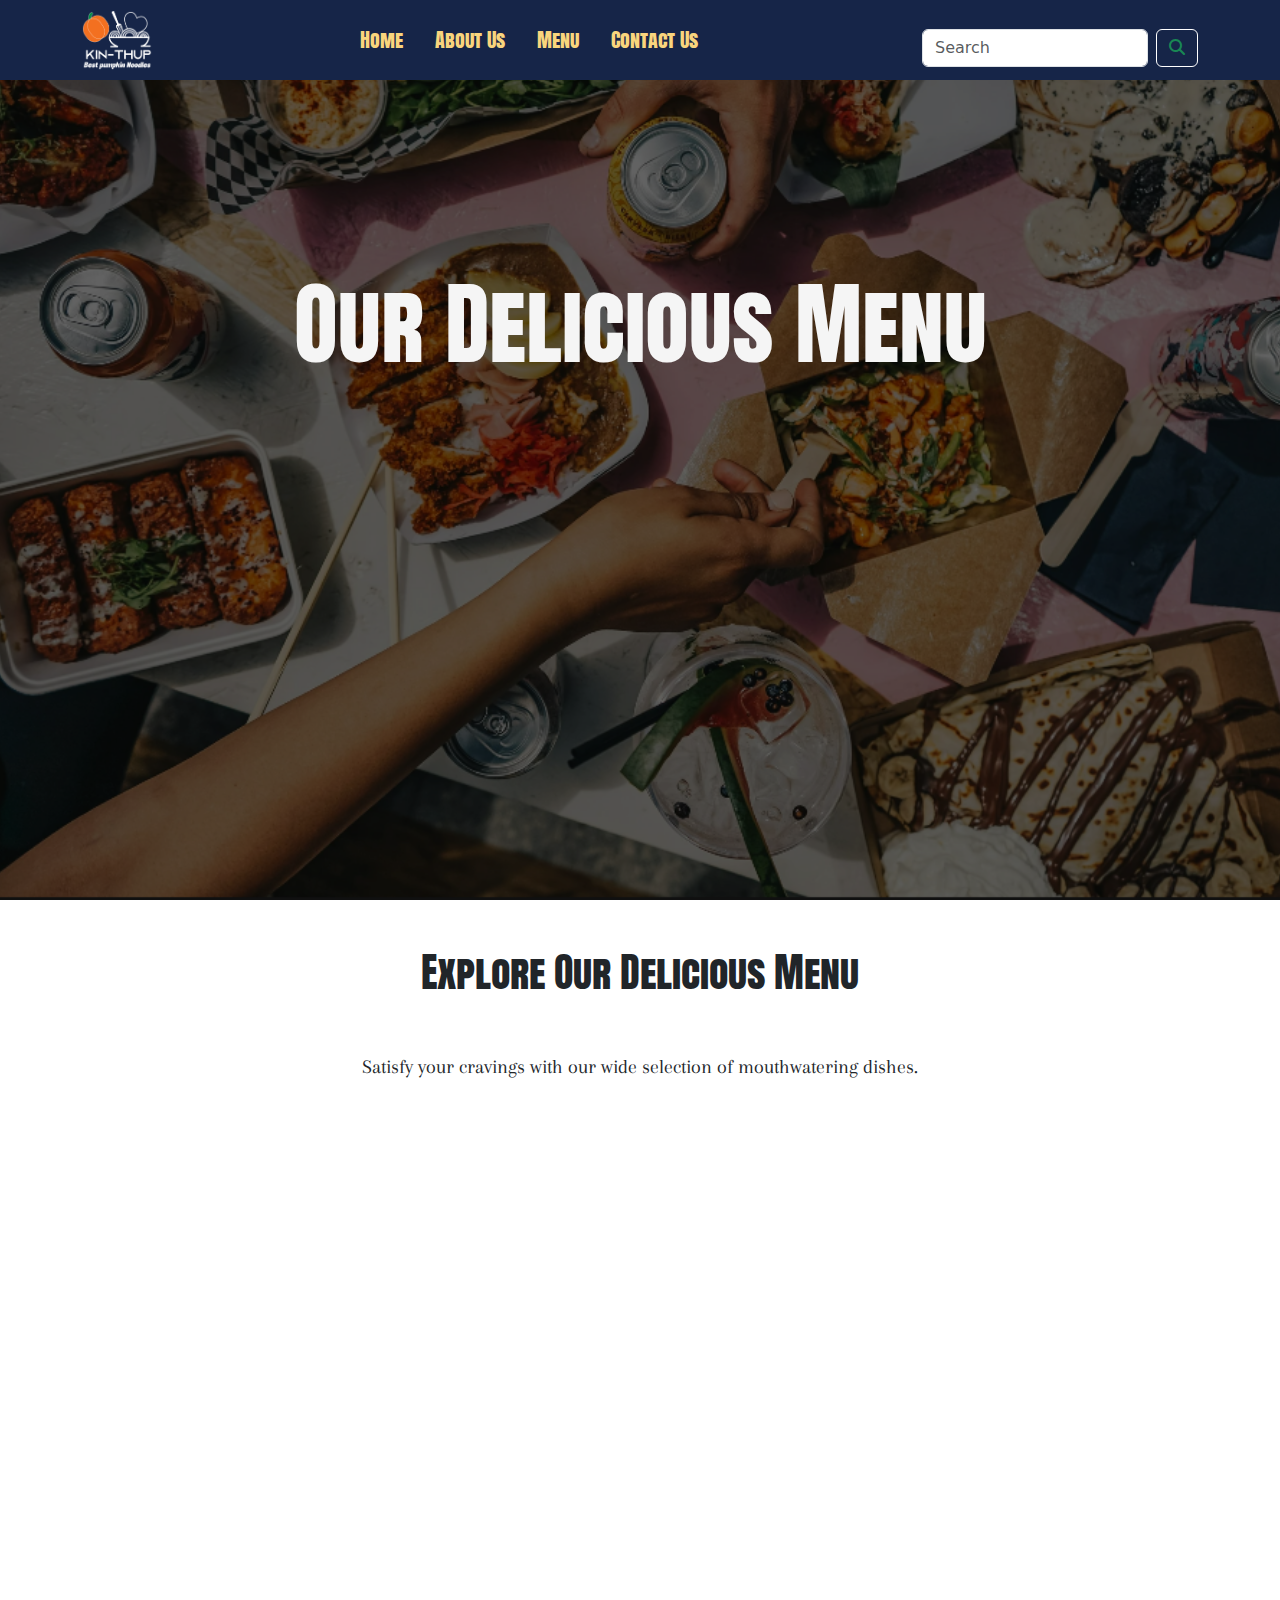
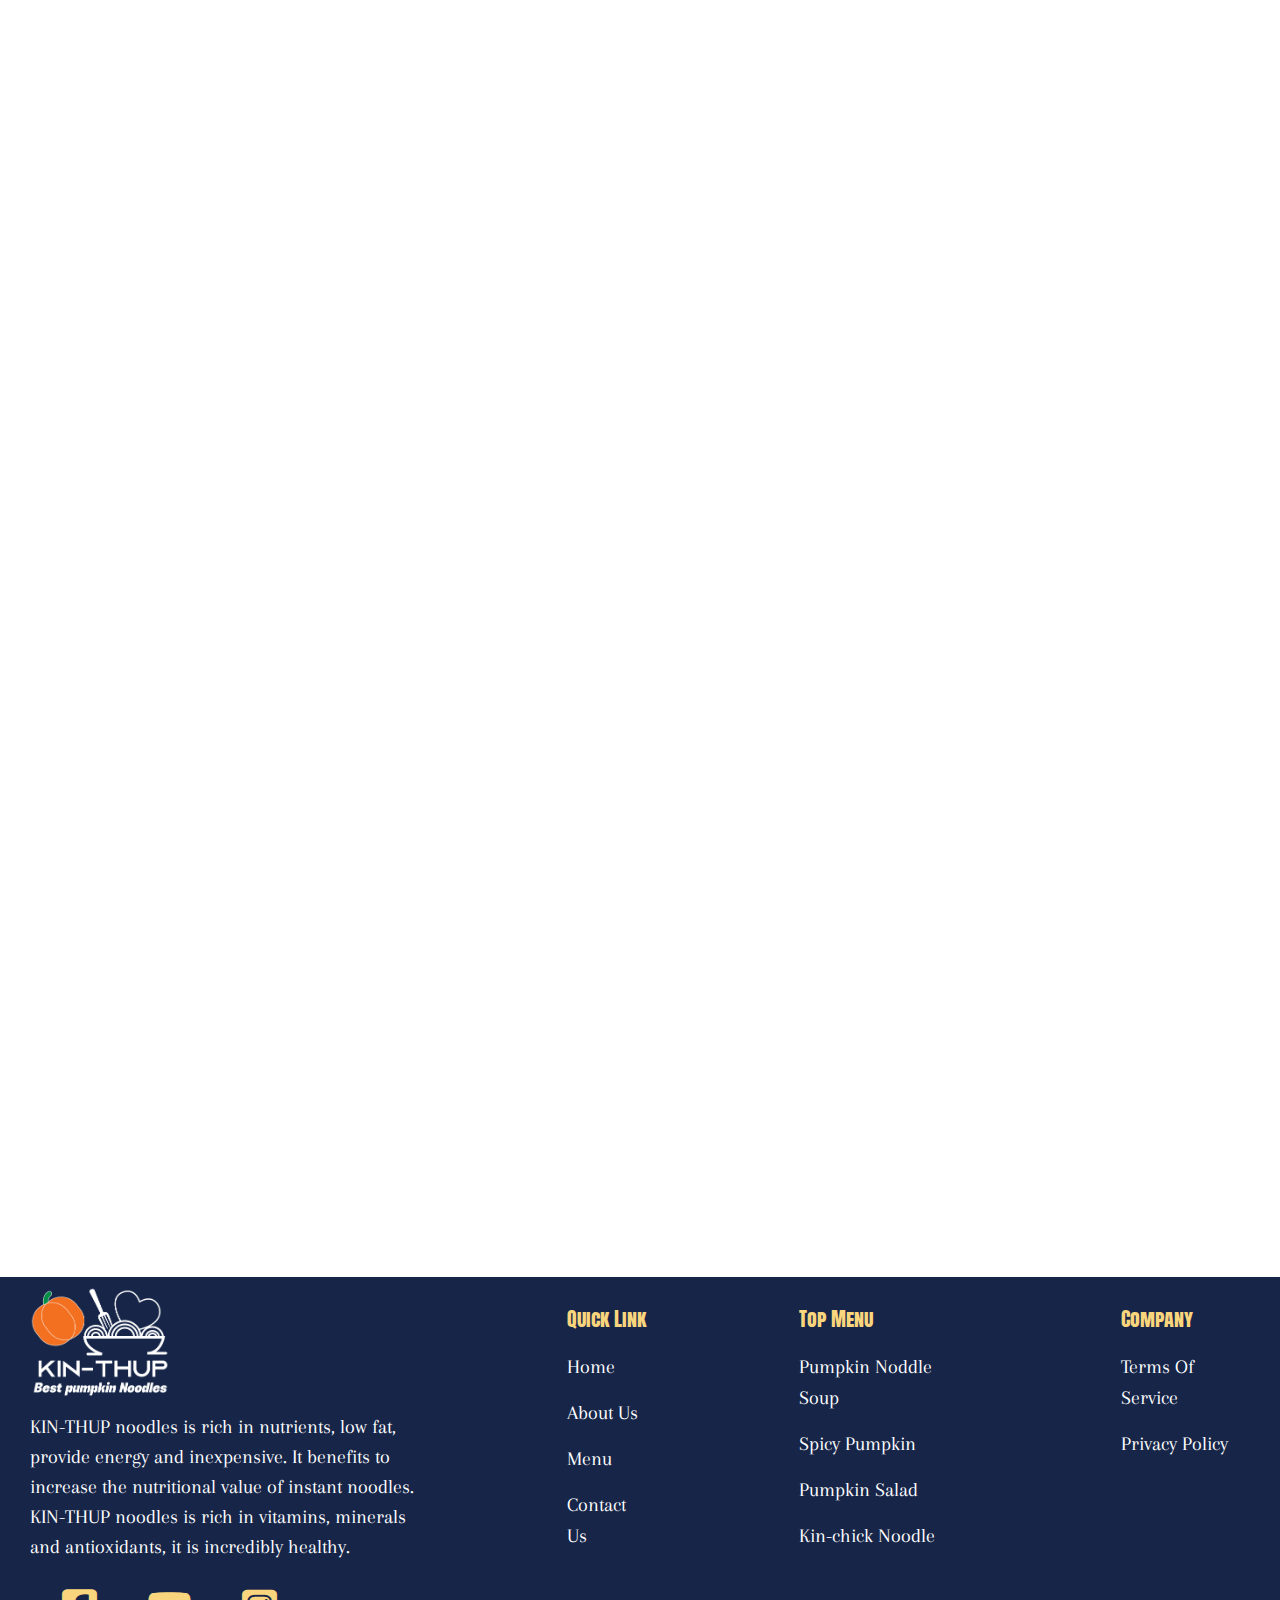
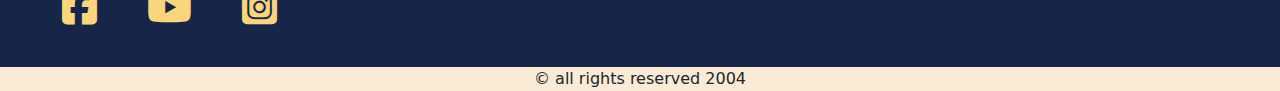
<file: menu.html>
<!DOCTYPE html>
<html lang="en">
<head>
    <meta charset="UTF-8">
    <meta name="viewport" content="width=device-width, initial-scale=1.0">
    <link rel="stylesheet" href="style.css">
    <link rel="stylesheet" href="menu.css">
    <link href="https://cdn.jsdelivr.net/npm/bootstrap@5.3.3/dist/css/bootstrap.min.css" rel="stylesheet" integrity="sha384-QWTKZyjpPEjISv5WaRU9OFeRpok6YctnYmDr5pNlyT2bRjXh0JMhjY6hW+ALEwIH" crossorigin="anonymous">
    <link rel="stylesheet" href="https://cdnjs.cloudflare.com/ajax/libs/font-awesome/6.2.0/css/all.min.css">
    <link href="https://unpkg.com/aos@2.3.1/dist/aos.css" rel="stylesheet">
    <title>Document</title>
</head>
<body>
    <!-- start navbar -->
    <nav class="navbar navbar-expand-lg fixed-top">
        <div class="container">
          <a class="navbar-brand me-auto" href="#"><img id="logo" src="Group 1 (2).png" alt=""></a>
     
          <div class="offcanvas offcanvas-end" tabindex="-1" id="offcanvasNavbar" aria-labelledby="offcanvasNavbarLabel">
            <div class="offcanvas-header">
              <h5 class="offcanvas-title" id="offcanvasNavbarLabel">Logo</h5>
              <button type="button" class="btn-close" data-bs-dismiss="offcanvas" aria-label="Close"></button>
            </div>
            <div class="offcanvas-body">
              <ul class="navbar-nav justify-content-center flex-grow-1 pe-3">
                <li class="nav-item">
                  <a id="aa" class="nav-link mx-lg-2 active" aria-current="page" href="index.html">Home</a>
                </li>
                <li class="nav-item">
                  <a id="aa" class="nav-link mx-lg-2 active" href="about-us.html">About Us</a>
                </li>
                <li class="nav-item">
                    <a id="aa" class="nav-link mx-lg-2 active" href="menu.html">Menu</a>
                  </li>
                  <li class="nav-item">
                    <a id="aa" class="nav-link mx-lg-2 active" href="contact.html">Contact Us</a>
                  </li>
                </li>
              </ul>
    
            </div>
          </div>
          <form id="input1" class="d-flex mt-3" role="search">
            <input class="form-control me-2" type="search" placeholder="Search" aria-label="Search">
            <button  id="buttonBg"  class="btn btn-outline-success" type="submit"><i class="fa-solid fa-magnifying-glass"></i></button>
          </form>
          <button class="navbar-toggler pe-0" type="button" data-bs-toggle="offcanvas" data-bs-target="#offcanvasNavbar" aria-controls="offcanvasNavbar" aria-label="Toggle navigation">
            <span id="toggler" class="navbar-toggler-icon"></span>
          </button>
        </div>
      </nav>
      <!-- end navbar -->

<!-- Hero section -->
 <section class="hero-section2">
  <div class="container">
    <h2 id="style3">Our Delicious Menu</h2>
</div>
</section>
 <!-- End Hero section -->
<!-- menu -->
<br><br>
<div class="wrapper">
  <div id = "coding">
   <h1 id="ugy">Explore Our Delicious Menu</h1><br><br>
   <p>Satisfy your cravings with our wide selection of mouthwatering dishes.</p><br><br><br><br><br><br></div>
<div class="parent" data-aos="zoom-in">
<div class="child bg-one"><h2>Pumpkin Noodle Soup</h2><button onclick="order()">Order Here</button></div>

   </div>

   <div class="parent" data-aos="zoom-in">
   <div class="child bg-two"><h2>Pumpkin Noodle Bowl</h2><button onclick="order('Pumpkin Noodle Bowl')">Order Here</button></div>
      </div>

      <div class="parent" data-aos="zoom-in">
<div class="child bg-three"><h2>Pumpkin Noodle Salad</h2><button onclick="order('Pumpkin Noodle Salad')">Order Here</button></div>
   </div>

   <div class="parent" data-aos="zoom-in">
<div class="child bg-four"><h2>Spicy Pumpkin Noodle</h2><button onclick="order('Spicy Pumpkin Noodle')">Order Here</button></div>
   </div>

   <div class="parent" data-aos="zoom-in">
<div class="child bg-five"><h2>Kin-Pork Stew Noodle</h2><button onclick="order('Kin-Pork Stew Noodle')">Order Here</button></div>
   </div>

   <div class="parent" data-aos="zoom-in">
<div class="child bg-six"><h2>Kin-Chick Noodle</h2><button onclick="order('Kin-Chick Noodle')">Order Here</button></div>
   </div>

   <div class="parent" data-aos="zoom-in">
<div class="child bg-seven"><h2>Kin-Shrimp Noodle</h2><button onclick="order('Kin-Shrimp Noodle')">Order Here</button></div>
   </div>


   <div class="parent" data-aos="zoom-in">
<div class="child bg-eight"><h2>Taiwanese Pumpkin Beef Noodle</h2><button onclick="order('Taiwanese Pumpkin Beef Noodle')">Order Here</button></div>
   </div>

   <div class="parent" data-aos="zoom-in">
<div class="child bg-nine"><h2>Pumpkin Rice Noodle</h2><button onclick="order('Pumpkin Rice Noodle')">Order Here</button></div>
   </div>

   <div class="parent" data-aos="zoom-in">
<div class="child bg-ten"><h2>Pumpkin Peanut Butter Noodle</h2><button onclick="order('Pumpkin Peanut Butter Noodle')">Order Here</button></div>
   </div>

 </div>






<!-- end menu -->


<!-- footer section -->
<footer>
    <div class="footer-info">
    <div class="about">
    <img src="Group 1 (2).png" alt="">
    <p>KIN-THUP noodles is rich in nutrients, low fat, provide energy and inexpensive. It benefits to increase the nutritional value of instant noodles. KIN-THUP noodles is rich in vitamins, minerals and antioxidants, it is incredibly healthy.</p>
    <div class="social-media">
      <ul>
        <li><a href="https://www.facebook.com/people/Kin-Thub-Noodles/61567529660398/?mibextid=ZbWKwL"><i class="fa-brands fa-square-facebook"></i></a></li>
        <li><a href="#"><i class="fa-brands fa-youtube"></i></a></li>
        <li><a href="https://www.instagram.com/kin_thubhttps://www.instagram.com/kin_thub"><i class="fa-brands fa-square-instagram"></i></a></li>
      </ul>
    </div>
    </div>
    <div class="link">
       
        <ul>
            <h6>Quick Link</h6>
            <li><a href="index.html">Home</a></li>
            <li><a href="about-us.html">About Us</a></li>
            <li><a href="menu">Menu</a></li>
            <li><a href="contact">Contact Us</a></li>
        </ul>
    </div>
    <div class="link">
      
        <ul>
            <h6>Top Menu</h6>
            <li><a href="index.html">Pumpkin Noddle Soup</a></li>
            <li><a href="about-us.html">Spicy Pumpkin</a></li>
            <li><a href="menu.html">Pumpkin Salad</a></li>
            <li><a href="contact.html">Kin-chick Noodle</a></li>
        </ul>
    </div>
    <div class="link">
       
        <ul>
            <h6>Company</h6>
            <li><a href="TermsOfService.html">Terms Of Service</a></li>
            <li><a href="#">Privacy Policy</a></li>
         
        </ul>
    </div>
    </div>
    <div class="copyright">© all rights reserved 2004</div>
    </footer>




    <script src="https://unpkg.com/aos@2.3.1/dist/aos.js"></script>
    <script>
      AOS.init(2000);
    </script>
    <script src="https://cdn.jsdelivr.net/npm/bootstrap@5.3.3/dist/js/bootstrap.bundle.min.js" integrity="sha384-YvpcrYf0tY3lHB60NNkmXc5s9fDVZLESaAA55NDzOxhy9GkcIdslK1eN7N6jIeHz" crossorigin="anonymous"></script>
  <script src="script.js"></script>  
</body>
</html>
</file>
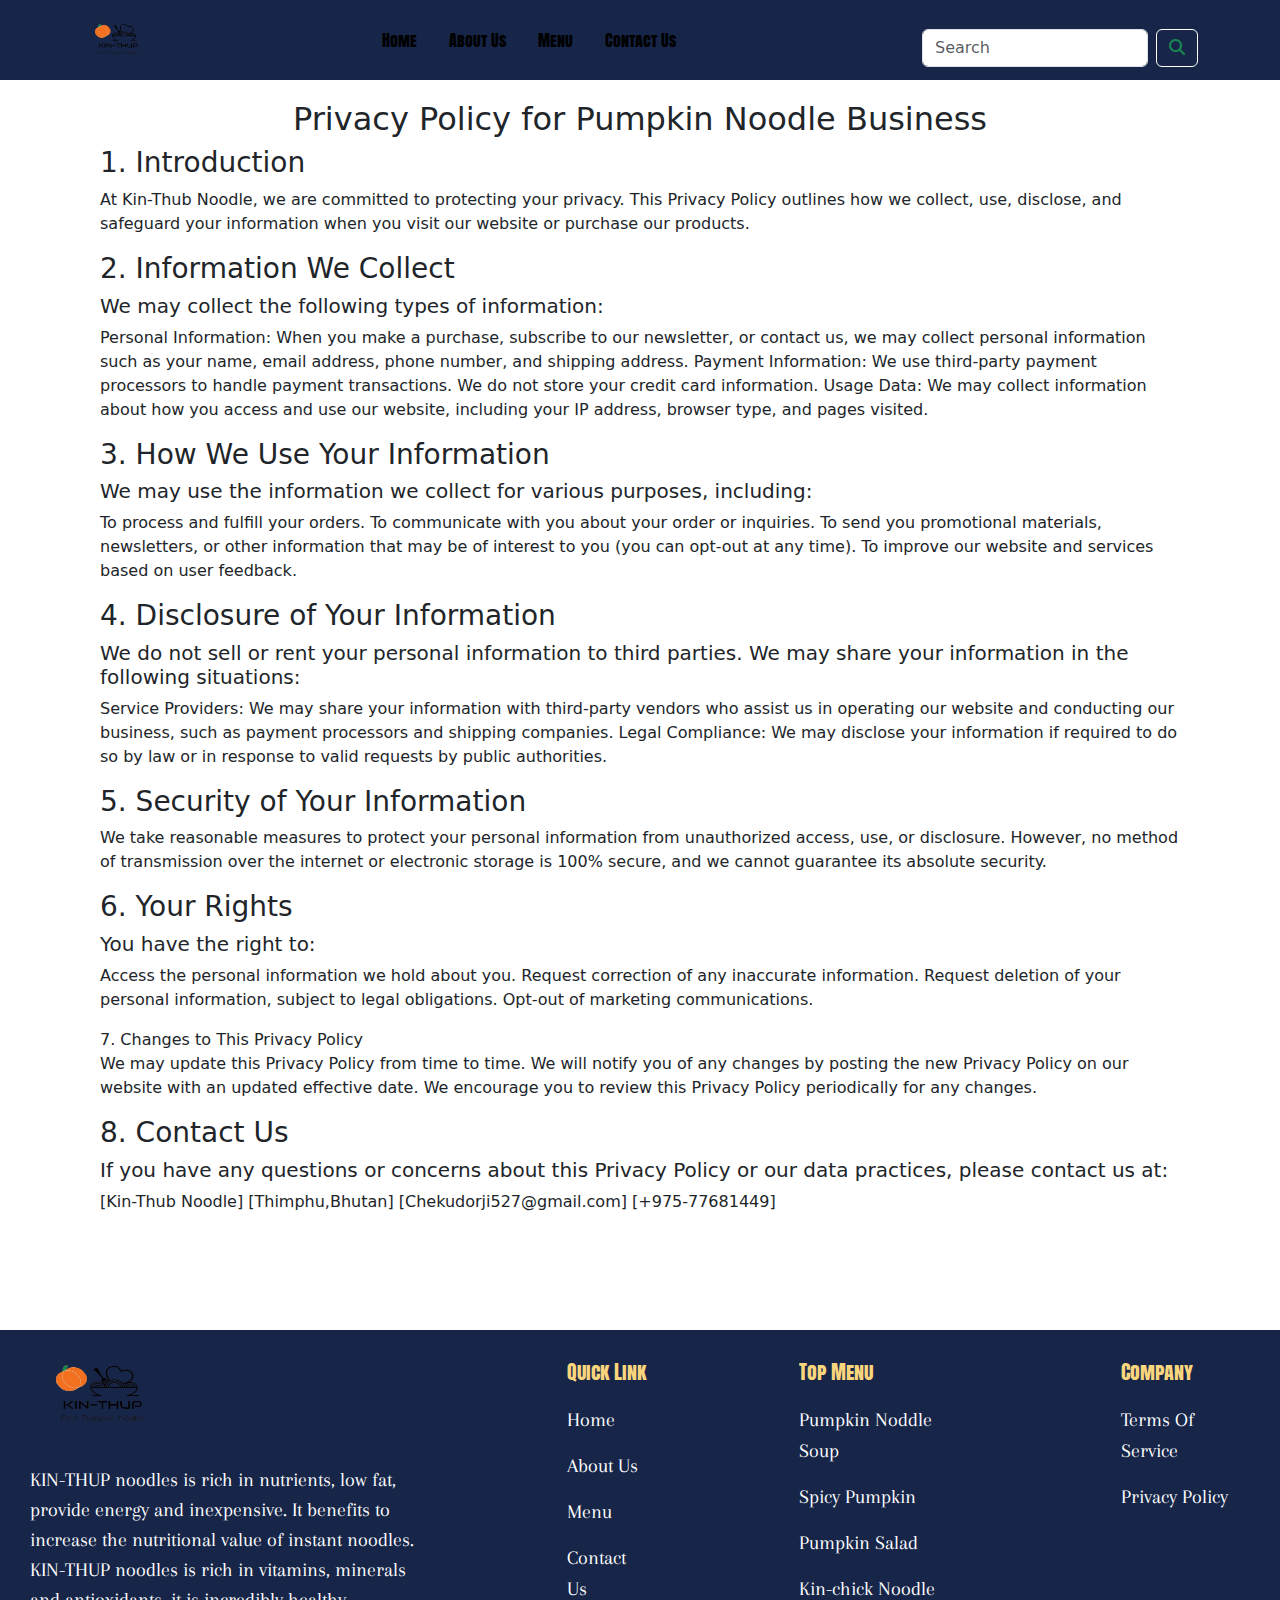
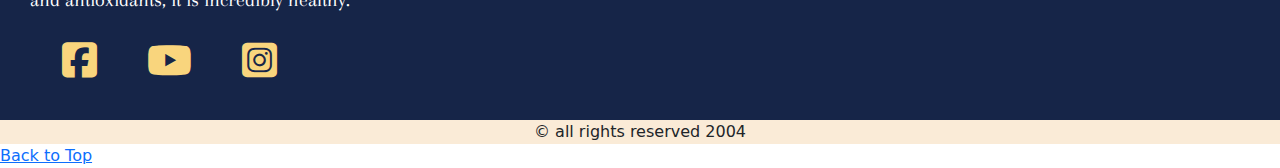
<file: TermsOfService.html>
<!DOCTYPE html>
<html lang="en">
<head>
    <meta charset="UTF-8">
    <meta name="viewport" content="width=device-width, initial-scale=1.0">
    <link rel="stylesheet" href="style.css">
    <link rel="stylesheet" href="about.css">
    <link rel="stylesheet" href="term.css">
    <!-- bootstrap -->
    <link href="https://cdn.jsdelivr.net/npm/bootstrap@5.3.3/dist/css/bootstrap.min.css" rel="stylesheet" integrity="sha384-QWTKZyjpPEjISv5WaRU9OFeRpok6YctnYmDr5pNlyT2bRjXh0JMhjY6hW+ALEwIH" crossorigin="anonymous">
    <link rel="stylesheet" href="https://cdnjs.cloudflare.com/ajax/libs/font-awesome/6.2.0/css/all.min.css">
    <!-- AOS -->
    <link href="https://unpkg.com/aos@2.3.1/dist/aos.css" rel="stylesheet">
    <title>Document</title>
</head>
<body>
    <!-- start navbar -->
    <nav class="navbar navbar-expand-lg fixed-top">
        <div class="container">
          <a class="navbar-brand me-auto" href="#"><img id="logo" src="photo_2024-09-12_00-05-36-removebg-preview.png" alt=""></a>
     
          <div class="offcanvas offcanvas-end" tabindex="-1" id="offcanvasNavbar" aria-labelledby="offcanvasNavbarLabel">
            <div class="offcanvas-header">
              <h5 class="offcanvas-title" id="offcanvasNavbarLabel">Logo</h5>
              <button type="button" class="btn-close" data-bs-dismiss="offcanvas" aria-label="Close"></button>
            </div>
            <div class="offcanvas-body">
              <ul class="navbar-nav justify-content-center flex-grow-1 pe-3">
                <li class="nav-item">
                  <a class="nav-link mx-lg-2 active" aria-current="page" href="index.html">Home</a>
                </li>
                <li class="nav-item">
                  <a class="nav-link mx-lg-2 active" href="about-us.html">About Us</a>
                </li>
                <li class="nav-item">
                    <a class="nav-link mx-lg-2 active" href="menu.html">Menu</a>
                  </li>
                  <li class="nav-item">
                    <a class="nav-link mx-lg-2 active" href="contact.html">Contact Us</a>
                  </li>
                </li>
              </ul>
    
            </div>
          </div>
          <form id="input1" class="d-flex mt-3" role="search">
            <input class="form-control me-2" type="search" placeholder="Search" aria-label="Search">
            <button id="buttonBg" class="btn btn-outline-success" type="submit"><i class="fa-solid fa-magnifying-glass"></i></button>
          </form>
          <button class="navbar-toggler pe-0" type="button" data-bs-toggle="offcanvas" data-bs-target="#offcanvasNavbar" aria-controls="offcanvasNavbar" aria-label="Toggle navigation">
            <span class="navbar-toggler-icon"></span>
          </button>
        </div>
      </nav>
<!-- end navbar -->


 <div class="term">
    <h2>Privacy Policy for Pumpkin Noodle Business</h2>

        
        <h3>1. Introduction</h3>
        
        <p>At Kin-Thub Noodle, we are committed to protecting your privacy. This Privacy Policy outlines how we collect, use, disclose, and safeguard your information when you visit our website or purchase our products.</p>
        
        <h3>2. Information We Collect</h3>
        
   <h5>We may collect the following types of information:</h5>
        
      <p>  Personal Information: When you make a purchase, subscribe to our newsletter, or contact us, we may collect personal information such as your name, email address, phone number, and shipping address.
        
        Payment Information: We use third-party payment processors to handle payment transactions. We do not store your credit card information.
        
        Usage Data: We may collect information about how you access and use our website, including your IP address, browser type, and pages visited.</p>
        
        <h3>3. How We Use Your Information</h3>
<h5>        
    We may use the information we collect for various purposes, including:</h5>
        
     <p>   To process and fulfill your orders.
        To communicate with you about your order or inquiries.
        To send you promotional materials, newsletters, or other information that may be of interest to you (you can opt-out at any time).
        To improve our website and services based on user feedback.</p>
        
 <h3>       4. Disclosure of Your Information</h3>
        
       <h5> We do not sell or rent your personal information to third parties. We may share your information in the following situations:</h5>
        
      <p>  Service Providers: We may share your information with third-party vendors who assist us in operating our website and conducting our business, such as payment processors and shipping companies.
        
        Legal Compliance: We may disclose your information if required to do so by law or in response to valid requests by public authorities.</p>
        
      <h3>  5. Security of Your Information</h3>
        
    <p>    We take reasonable measures to protect your personal information from unauthorized access, use, or disclosure. However, no method of transmission over the internet or electronic storage is 100% secure, and we cannot guarantee its absolute security.</p>
        
     <h3>   6. Your Rights</h3>
        
      <h5>  You have the right to:</h5>
        
      <p>  Access the personal information we hold about you.
        Request correction of any inaccurate information.
        Request deletion of your personal information, subject to legal obligations.
        Opt-out of marketing communications.</p>

        7. Changes to This Privacy Policy
        
      <p>  We may update this Privacy Policy from time to time. We will notify you of any changes by posting the new Privacy Policy on our website with an updated effective date. We encourage you to review this Privacy Policy periodically for any changes.</p>
        
     <h3>   8. Contact Us</h3>
        
      <h5>  If you have any questions or concerns about this Privacy Policy or our data practices, please contact us at:</h5>
        
       <p> [Kin-Thub Noodle]
        [Thimphu,Bhutan]
        [Chekudorji527@gmail.com]
        [+975-77681449]</p>
        
        </p>
 </div>
            
            
    <!-- Bootstrap and jQuery Scripts -->
    <script src="https://code.jquery.com/jquery-3.5.1.slim.min.js"></script>
    <script src="https://cdn.jsdelivr.net/npm/@popperjs/core@2.9.3/dist/umd/popper.min.js"></script>
    <script src="https://stackpath.bootstrapcdn.com/bootstrap/4.5.2/js/bootstrap.min.js"></script>

<!-- footer section -->
<footer>
    <div class="footer-info">
    <div class="about">
    <img src="photo_2024-09-12_00-05-36-removebg-preview.png" alt="">
    <p>KIN-THUP noodles is rich in nutrients, low fat, provide energy and inexpensive. It benefits to increase the nutritional value of instant noodles. KIN-THUP noodles is rich in vitamins, minerals and antioxidants, it is incredibly healthy.</p>
    <div class="social-media">
      <ul>
        <li><a href="https://www.facebook.com/people/Kin-Thub-Noodles/61567529660398/?mibextid=ZbWKwL"><i class="fa-brands fa-square-facebook"></i></a></li>
        <li><a href="#"><i class="fa-brands fa-youtube"></i></a></li>
        <li><a href="#"><i class="fa-brands fa-square-instagram"></i></a></li>
      </ul>
    </div>
    </div>
    <div class="link">
       
        <ul>
            <h6>Quick Link</h6>
            <li><a href="index.html">Home</a></li>
            <li><a href="about-us.html">About Us</a></li>
            <li><a href="menu">Menu</a></li>
            <li><a href="contact">Contact Us</a></li>
        </ul>
    </div>
    <div class="link">
      
        <ul>
            <h6>Top Menu</h6>
            <li><a href="#">Pumpkin Noddle Soup</a></li>
            <li><a href="#">Spicy Pumpkin</a></li>
            <li><a href="#">Pumpkin Salad</a></li>
            <li><a href="#">Kin-chick Noodle</a></li>
        </ul>
    </div>
    <div class="link">
       
        <ul>
            <h6>Company</h6>
            <li><a href="TermsOfService.html">Terms Of Service</a></li>
            <li><a href="#">Privacy Policy</a></li>
        </ul>
    </div>
    </div>
    <div class="copyright">© all rights reserved 2004</div>
    </footer>


<a href="index.html">Back to Top</a>


    <script src="https://cdn.jsdelivr.net/npm/bootstrap@5.3.3/dist/js/bootstrap.bundle.min.js" integrity="sha384-YvpcrYf0tY3lHB60NNkmXc5s9fDVZLESaAA55NDzOxhy9GkcIdslK1eN7N6jIeHz" crossorigin="anonymous"></script>
  <script src="script.js"></script>
   <!--AOS  -->
  <script src="https://unpkg.com/aos@2.3.1/dist/aos.js"></script>
  <script>
    AOS.init();
  </script>  
</body>
</html>
</file>
<file: style.css>
/* for h tag */
@import url('https://fonts.googleapis.com/css2?family=Anton+SC&family=Arapey:ital@0;1&family=Oswald:wght@200..700&family=Roboto:ital,wght@0,100;0,300;0,400;0,500;0,700;0,900;1,100;1,300;1,400;1,500;1,700;1,900&display=swap');
/* for p tag */
@import url('https://fonts.googleapis.com/css2?family=Arapey:ital@0;1&family=Roboto:ital,wght@0,100;0,300;0,400;0,500;0,700;0,900;1,100;1,300;1,400;1,500;1,700;1,900&display=swap');
*{
  margin: 0;
  padding: 0;
  box-sizing: border-box;
 

}
::-webkit-scrollbar{
  display: none;
}
body{
  overflow-x: hidden;
  /* button color */
  --color1: #F9D57D;      
 --background-color2: #212832;
 --color2: #162548;
 --color3: #7BAED4;

}
/* nav bar */
#logo{
  width: 70px;
  height: 60px;
  position: relative;
  /* bottom: 5px; */

}
.navbar{
background-color: var(--color2);
height: 80px;
width: 100%;

}
#aa{
  color: var(--color1);
  font-size: 20px;
}
#toggler{
  background-color: #fff;
  position: relative;
  right: 7px;
}
.navbar-toggler{
  border: none;
  font-size: 1.25rem;
  text-align: center;
 
}

.navbar-toggler:focus, .btn-close:focus{
  box-shadow: none;
  outline: none;
}
.nav-link{
  color: white;
  position: relative;
  font-family: "Anton SC", sans-serif;
  font-weight: 400;
  font-style: normal;

}

.nav-link:hover, .nav-link.active{
color: #000;

}

.nav-link::before{
  content: "";
  position: absolute;
  bottom: 0;
  left: 50%;
  transform: translateX(-50%);
  width: 0;
  height: 2px;
  background-color: var(--background-color2);
  visibility: hidden;
  transition: 0.3s ease-in-out;
  
}
.nav-link:hover::before{
  width: 100%;
  visibility:visible;
  background-color: orange;
}


/* end nav bar */
/* hero section */
.hero-section{
  background: url("photo_2024-10-23_08-43-23.jpg") no-repeat center;
  background-size: cover;
  height: 100vh;
  width: 100%;
}
.hero-section::before{
  background-color: rgba(0,0,0,0.6);
  content:"";
  position: absolute;
  top: 0;
  right: 0;
  bottom: 0;
  left: 0;
}
.hero-section .container{
  position: relative;
  top:100px;
  color: whitesmoke;
}


#tashi{
  color: #FBBA45;
}
marquee{
  font-size: 30px;
  font-family: "Arapey", serif;
 }
#style{
  font-size: 60px;
    position: relative;
    font-weight: 900;
    left: 120px;
    top: 200px;
    display: inline-block;
    white-space: nowrap; /* Prevents text from wrapping to next line */
    overflow: hidden; /* Hides the word before it is "typed" */
    animation: typing 5s steps(100) infinite; /* Typing effect for a 6-letter word */
    font-family: "Anton SC", sans-serif;
   
}
/* Typing effect */
@keyframes typing {
  from {
      width: 0; /* Starts with no letters visible */
  }
  to {
      width: 31ch; /* Reveals 6 characters (adjust according to word length) */
  }
}

/* Blinking cursor effect */
@keyframes blink-caret {
  from, to {
      border-color: transparent;
  }
  100% {
      border-color: black;
  }
}




/* customer */
.feedback-section {
  display: flex;
  flex-direction: row; /* Horizontal layout */
  justify-content: space-around; /* Space between items */
  align-items: center; /* Center items vertically */
  flex-wrap: wrap; /* Allow items to wrap */
  margin: 20px; /* Margin around the section */
  font-family: "Arapey", serif;
 
}

.customer-feedback {
  flex: 1 1 200px; /* Flexible base width */
  margin: 10px; /* Margin around each feedback item */
  text-align: center; /* Center text */
}

.customer-feedback img {
  width: 100px; /* Set image width */
  height: 100px; /* Set image height */
  border-radius: 50%; /* Circular images */
}

/* Media Query for Responsive Design */
@media (max-width: 640px) {
  .feedback-section {
      flex-direction: column; /* Change to vertical layout */
      align-items: center; /* Center items horizontally */
  }

  .customer-feedback {
      flex: 1 1 100%; /* Make each feedback item full width */
      margin: 10px 0; /* Vertical margin for spacing */
  }

  .customer-feedback img {
      width: 100%;
      height: 80px; 
  }
}


/* end customer */



/* CSS code for the flip card menu */

.heading1{
  text-align: center;
  padding: 30px;

}
.flip-card-front img{
  width: 300px;
  height: 300px;
 border-radius: 20px;
}

 .menu-container {
  display: flex;
  flex-wrap: wrap;  
  justify-content: center; 
} 

.row {
  display: flex;
  flex-wrap: wrap; 
  justify-content: center; 
  margin-bottom: 20px; 
} 

.flip-card {
   background-color: transparent; 
    width: 300px;  
  height: 300px;
   margin: 60px; 
  perspective: 1000px;
}
 
.flip-card-inner {
  position: relative;
 width: 100%; 
 height: 100%; 
 text-align: center; 
  transition: transform 0.8s; 
  transform-style: preserve-3d; 
} 

.flip-card:hover .flip-card-inner {
  transform: rotateY(180deg);
}
 
 .flip-card-front, .flip-card-back {
  position: absolute;
  width: 100%;
  height: 100%;
  -webkit-backface-visibility: hidden;
  backface-visibility: hidden;
} 

 .flip-card-front {
  background-color: #bbb;
  color: black;
  border-radius: 20px;
}
 
 .flip-card-back {
  background-color: gray;
  color: white;
  padding: 20px;
  transform: rotateY(180deg);
  border-radius: 20px;
  width: 300px;
  height: 300px;
  background-color: var(--background-color2);
} 
 .flip-card-back p {
 position: relative;
  top: 50px;

} 
/* flip card end */
#buttonBg{
  border: 1px solid white;
}
#buttonBg:hover{
  background-color: var(--background-color2);
}


/* footer */
.footer-info{
  /* width: auto; */
  display: flex;
  padding: 30px;
background-color: var(--color2);
 height: 390px;
  }
 .footer-info a{
  text-decoration: none;
  color: #fff;
  font-size: 20px;
  font-family: "Arapey", serif;
 }
 .footer-info ul,li{
  list-style-type: none;
}
.about img{
  width: 140px;
  position: relative;
  bottom: 20px;
  height: 110px;
}
.footer-info h6{
  margin-bottom: 20px;
  font-size: 20px;
  font-family: "Anton SC", sans-serif;
  font-weight: 400;
  font-style: normal;
}
.about{
  width: 400px;
 }
 .about p{
  font-size: 20px;
 position: relative;
 bottom: 5px;
 color: #fff;
 font-family: "Arapey", serif;

 }
.link{
  margin-left: 120px;
  color: var(--color1);
font-size: 30px;

}
.link ul li{
  margin-bottom: 15px;
  font-size: 20px;
  color: var(--color2);
}

.link ul li a:hover{
  text-decoration: underline;
}
.social-media{
  margin-top: 30px;
}
.social-media ul{
  display: flex;
}
.social-media ul li a{
  display: inline-block;
  margin-right: 50px;
  padding-top:  12px;
  background-color: transparent;
  text-align: center;
  color: var(--color1);
  position: relative;
  bottom: 30px;
  font-size: 40px;
}
.social-media ul li a:hover{
color: var(--color1);
}
.copyright{
  text-align: center;
  background-color: antiquewhite;
}
.heading1 p{
  font-size: 20px;
  font-family: "Arapey", serif;
}
.heading1 h1{
  font-size: 30px;
  font-weight: 900;
  color: var(--color2);
  font-family: "Anton SC", sans-serif;
 
}
.about-us-heading h2{
  text-align: center;
  font-family: "Anton SC", sans-serif;
  color: var(--color2);
}

/* Responsive design for max-width: 450px */
@media (max-width: 640px) {
  .feedback-container {
    flex-direction: column;
    align-items: center;
  }
  .feedback-card {
    width: 100%;
    margin: 20px 0;
  }
}
/* Responsive Styles */
@media (max-width:640px) {
.footer-info {
    flex-direction: column; /* Stack items vertically */
      padding: 0;
      /* background-color: var(--background-color); */
      height: 100%;
}
.about{
  width: 290px;
  padding: 10px;
 }

#input1{
  position: relative;
  right: 10px;
  width: 180px;
  bottom: 10px;
  height: 40px;
}
#logo{
  width: 40px;
  height: 50px;
 
  position: relative;
  bottom: 5px;
}
.navbar-toggler{
position: relative;
bottom: 2px;
color: #fff;
}

.link{
 margin: 0;
 padding: 10px;
}
.about img{
  width: 80px;
  position: relative;
  bottom: 10px;
  height: 80px;
}


marquee{
  font-size: 10px;
 }


#style {
  font-size: 20px;
  left: 8px;
  top: 20px;
  /* white-space:wrap; */
}

.flip-card-front img{
  width: 100%;
  height: 250px;
 border-radius: 20px;
}
.flip-card {
  background-color: transparent; 
   width: 100%;  
 height: 250px;
 margin: 0;
 padding: 20px;

}
.flip-card-back {
  width: 100%;
  height: 250px;
}
#buttonBg{
  width: 40px;
  
}


}
/* chatbot */
</file>
<file: menu.css>
@import url('https://fonts.googleapis.com/css2?family=Arapey:ital@0;1&family=Roboto:ital,wght@0,100;0,300;0,400;0,500;0,700;0,900;1,100;1,300;1,400;1,500;1,700;1,900&display=swap');
@import url('https://fonts.googleapis.com/css2?family=Anton+SC&family=Arapey:ital@0;1&family=Oswald:wght@200..700&family=Roboto:ital,wght@0,100;0,300;0,400;0,500;0,700;0,900;1,100;1,300;1,400;1,500;1,700;1,900&display=swap');

*{
    margin: 0;
    padding: 0;
}
body{
        /* button color */
        --color1: #FBBA45;      
        --color1: #F9D57D;      
        --background-color2: #212832;
        --color2: #162548;
        --color3: #7BAED4;
}

.hero-section2{
    background: url("Screenshot\ 2024-10-23\ 213724.png") no-repeat center;
    background-size: cover;
    height: 100vh;
    width: 100%;
  }
  .hero-section2::before{
    background-color: rgba(0,0,0,0.6);
    content:"";
    position: absolute;
    top: 0;
    right: 0;
    bottom: 0;
    left: 0;
  }
  .hero-section2 .container{
    position: relative;
    top:100px;
    color: whitesmoke;
  }
  #style3{
    position: relative;
   top:170px;
   text-align: center;
   font-size: 90px;
   font-family: "Anton SC", sans-serif;
   font-weight: 400;
   font-style: normal;
}
.wrapper{
    text-align: center;
}

.parent{
    width: 37%;
    margin: 20px;
    height: 280px;
    overflow: hidden;
    position: relative;
    display: inline-block;
    cursor: pointer;
    box-shadow: 0px 0px 10px 3px white;
    border-radius: 10px;
    font-family: "Anton SC", sans-serif;
    font-weight: 400;
    font-style: normal;
}

.child{
    width: 100%;
    height: 100%; 
    background-size: cover;
    transition: all 1.1s;
}

.wrapper h2{
    position: relative;
    top: 110px;
  
}

.wrapper p{
    font-size: 25px;
}
#coding h1{
    font-family: "Anton SC", sans-serif;
    font-weight: 400;
    font-style: normal; 
    font-size: 40px;
}
#coding p{
    font-family: "Arapey", serif;
    font-size: 20px;
}

.bg-one{
    background-image: url(https://media.istockphoto.com/id/1257475467/photo/tomato-soup-with-tortellini-in-white-bowl-on-white-wooden-table.jpg?s=612x612&w=0&k=20&c=nKoIbiLOTjISV_qptxp8ZxHbVTYOKCCCJPstDIb-ZWw=);
    color: white;
    box-shadow: 0px 0px 15px 3px grey;
}

.bg-two{
    background-image: url(https://images.unsplash.com/photo-1692296979431-42ccdf6b423d?q=80&w=2012&auto=format&fit=crop&ixlib=rb-4.0.3&ixid=M3wxMjA3fDB8MHxwaG90by1wYWdlfHx8fGVufDB8fHx8fA%3D%3D);
    color: white;
    box-shadow: 0px 0px 15px 3px grey;
}

.bg-three{
    background-image: url(https://media.istockphoto.com/id/1280749545/photo/pumpkin-pasta.jpg?s=612x612&w=0&k=20&c=DlWJz3kn9lQfFcp-dCV7F9I75a2H7EfZNrwWPvwVHzg=);
    color: white;
    box-shadow: 0px 0px 15px 3px grey;
}

.bg-four{
    background-image: url(https://media.istockphoto.com/id/1286630314/photo/tagliatelle-with-tomato-sauce-pork-meat-and-parmesan-on-wooden-table.jpg?s=612x612&w=0&k=20&c=Y3WOhzN-qqc8I3SiEOBzspRwV13JMVOP6hH28D6nIW0=);
    color: white;
    box-shadow: 0px 0px 15px 3px grey;
}

.bg-five{
    background-image: url(https://media.istockphoto.com/id/1398310863/photo/braised-pork-noodles-in-a-ceramic-cup-black-tone-picture.jpg?s=612x612&w=0&k=20&c=JW8uJpdu9CAurbQqwEBEZ4kgyfB658B-1eVgm6XNp_Q=);
    color: white;
    box-shadow: 0px 0px 15px 3px grey;
}

.bg-six{
    background-image: url(https://media.istockphoto.com/id/1277326551/photo/tasty-khao-soi-a-noodle-soup-originating-in-thailand-is-loaded-chicken-shallots-and-garlic-in.jpg?s=612x612&w=0&k=20&c=4bOexVllcStSIJl1fUewZ8vB8ckfy3eFqrvme62u440=);
    color: white;
    box-shadow: 0px 0px 15px 3px grey;
}


.bg-seven{
    background-image: url(https://media.istockphoto.com/id/1058027626/photo/spicy-spaghetti-with-shrimps-in-tomato-sauce-close-up-horizontal-top-view-from-above.jpg?s=612x612&w=0&k=20&c=4LGhI0wSUMHLxrR0sRhONxmR2GLg9oK1vQW_I3IKTug=);
    color: white;
    box-shadow: 0px 0px 15px 3px grey;
}


.bg-eight{
    background-image: url(https://media.istockphoto.com/id/527799355/photo/beef-pho.jpg?s=612x612&w=0&k=20&c=YOtqweVUNEy7_SPf9hjW3YOLZ8IwW2zykb5iZJJQ1cw=);
    color: white;
    box-shadow: 0px 0px 15px 3px grey;

}


.bg-nine{
    background-image: url(https://media.istockphoto.com/id/860269248/photo/pumpkin-porridge.jpg?s=612x612&w=0&k=20&c=Fh3_esZ9XvLhPIJK94hEWA_ljUVWSzvquP24h7S31iw=);
    color: white;
    box-shadow: 0px 0px 15px 3px grey;

}


.bg-ten{
    background-image: url(https://media.istockphoto.com/id/1366287684/photo/stir-fry-soba-noodles-vegan-recipe-asian-food-with-plant-based-i.jpg?s=612x612&w=0&k=20&c=k2xndNZviND9qxfbtcg0DyqzNc_As3r1t1RTZl8wpo0=);
    color: white;
    box-shadow: 0px 0px 15px 3px grey;

}

.parent:hover .child{
    transform: scale(1.2);
}

.child button{
    background-color: var(--color1) ;
    border: none;

    font-weight: bold;
    border-radius: 5px;
  padding: 10px;
    cursor: pointer;
    width: auto;
    position: relative;
    top: 135px;
    box-shadow: 0 0 15px 3px whitesmoke;
}


.child button::after{
    content: "";
    z-index: -1;
    position: absolute;
    width: 100%;
    height: 100%;
    background-color: #333;
    left: 0;
    top:0;
    border-radius: 10px;
}


.child button::before{
    content: "";
    background: linear-gradient(45deg, #ff0000, #ff7300, rgb(119, 8, 8), #fffb00, purple, #48ff00, #00FFD5, #002bff, #ff00c8, #ff0000);
    position: absolute;
    top: -2px;
    left: -2px;
    background-size: 600%;
    z-index: -1;
    width: calc(100% + 4px);
    height: calc(100% + 4px);
    filter: blur(8px);
    animation: glowing 20s linear infinite;
    transition: opacity .3s ease-in-out;
    border-radius: 10px;
    opacity: 0;
}

@keyframes glowing {
    0% {background-position: 0 0;}
    50%{background-position: 400% 0;}
    0%{background-position: 0 0;}
}

.child button:hover::before{
    opacity: 1;
}


.child button:active::after{
    background: transparent;
}

.child button:active{
    color: #000;
    font-weight: bold;
}

@media(max-width:640px){
    .parent {
      width: 100%;
        background-color: white;
        font-size: 10px;
      margin: 0;
        flex-wrap: nowrap;
    }

    .wrapper{
        /* text-align: center; */
        background-color: white;
        font-size: 12px;
        width: 100%;
        margin: 0;
        padding: 20px;
    }
    .wrapper p{
        font-size: 13px;
        padding: 10px;
    }
  

#style3{
  position: relative;
 top:10px;
 text-align: center;
 font-size: 50px;
}
}
</file>
<file: about.css>
@import url('https://fonts.googleapis.com/css2?family=Arapey:ital@0;1&family=Roboto:ital,wght@0,100;0,300;0,400;0,500;0,700;0,900;1,100;1,300;1,400;1,500;1,700;1,900&display=swap');
@import url('https://fonts.googleapis.com/css2?family=Anton+SC&family=Arapey:ital@0;1&family=Oswald:wght@200..700&family=Roboto:ital,wght@0,100;0,300;0,400;0,500;0,700;0,900;1,100;1,300;1,400;1,500;1,700;1,900&display=swap');
/* General Reset */
* {
    margin: 0;
    padding: 0;
    box-sizing: border-box;
}
body{
    /* button color */
    --color1: #FBBA45;      
 --color1: #F9D57D;      
 --background-color2: #212832;
 --color2: #162548;
 --color3: #7BAED4;

  }
/* bg */
.hero-section1{
    background: url("https://t3.ftcdn.net/jpg/04/54/39/82/360_F_454398231_mpvitnePxAvRKN6UHDXebbNCTUI5OYWu.jpg") no-repeat center;

    background-size: cover;
    height: 100vh;
    width: 100%;
  }
  .hero-section1::before{
    background-color: rgba(0,0,0,0.6);
    content:"";
    position: absolute;
    top: 0;
    right: 0;
    bottom: 0;
    left: 0;
  }
  .hero-section1 .container{
    position: relative;
    top:100px;
    color: whitesmoke;
  }
  #style2{
    position: relative;
   top:160px;
   text-align: center;
   font-size: 70px;
   font-family: "Anton SC", sans-serif;
   font-weight: 400;
   font-style: normal;
}
 
/* end bg */

/* Section 1: About Us */
.About_us {
    text-align: center;
    padding: 40px;
    background-color: #EAEAE6;
}

.about-us-heading h1 {
    font-size: 30px;
    color: var(--color2);
    font-weight: 900;
}

.about-us-heading p {
    font-size: 20px;
    /* margin-bottom: 40px; */
    font-family: "Arapey", serif;
}

.about-us-tag-line {
    display: flex;
    justify-content: space-around;
    flex-wrap: wrap; /* Ensure wrapping on smaller screens */
    gap: 20px;
    margin-top: 40px;
    transition: all 1s ease-in-out;
}
.box{
    background-color: var(--background-color2);
    color: #fff;
}
.box h2{
    font-family: "Anton SC", sans-serif;
    font-weight: 400;
    font-style: normal; 
    margin-top: 10px;
}
.box p{
    font-family: "Arapey", serif; 
}

.about-us-tag-line .box {
    width: 30%;
    box-shadow: 0 0 10px rgba(19, 15, 15, 0.2);
    border-radius: 10px;
    padding: 20px;
    transition: all 0.15s ease-in-out;

}

.about-us-tag-line .box img {
    width: 100%;
    height: auto;
    border-radius: 5px;
}

.about-us-tag-line .box:hover {
    transform: scale(1.05);
}

/* Section 2: Mission and Vision */
.About_us2 {
    text-align: center;
    padding: 40px;
    background-color: #f4f4f4;
}

.about-us-heading h1 {
    font-size: 2.5rem;
    margin-bottom: 20px;
}

.mission-vision {
    display: flex;
    justify-content: space-around;
    gap: 20px;
    margin-top: 40px;
    flex-wrap: wrap; /* Allow for wrapping on smaller screens */
}

.company-mv {
    width: 45%;
    box-shadow: 0 0 10px rgba(19, 15, 15, 0.2);
    border-radius: 10px;
    padding: 20px;
    transition: all 0.15s ease-in-out;
    background-color: var(--background-color2);
   color: whitesmoke;

}

.mission-vision .company-mv:hover {
    transform: scale(1.05);
}

.company-mv h2 {
    font-size: 1.8rem;
    margin-bottom: 20px;
    font-family: "Anton SC", sans-serif;
    font-weight: 400;
    font-style: normal;
}
#mission{
   color: var(--color1);
    
}
.company-mv p {
    font-size: 1rem;
    font-family: "Arapey", serif;
}

/* team section */
#team {
    background-color: #f7f7f7;
    padding: 50px;
    text-align: center;
}
.team-members {
    display: flex;
    /* flex-wrap: wrap; */
    justify-content: center;
}
.team-member {
    margin: 20px;
    width: 200px;
    padding: 20px;
    border: 1px solid #ddd;
    border-radius: 10px;
    box-shadow: 0 0 10px rgba(0, 0, 0, 0.1);
    transition: transform 0.2s ease-in-out;
    background-color: #212832;
    color: white;
}
.team-member:hover {
    transform: scale(1.1);
    box-shadow: 0 0 20px rgba(0, 0, 0, 0.2);
}
  
.team-member img {
    width: 100%;
    height: 150px;
    object-fit: cover;
    border-radius: 10px 10px 0 0;
}
.team-member h3 {
    font-size: 18px;
    margin-top: 10px;
}

.team-member p {
    font-size: 14px;
    color: #666;
    margin-bottom: 20px;
    font-family: "Arapey", serif;
 }
 #team h2{
    color: var(--color2);
    font-size: 2.5rem;
    font-weight: 900;
 }
 #team ul{
  display: flex;
  width: 50px;
 }
  #team ul li a{
   margin: 10px;
   position: relative;
   right: 10px;
   color: var(--color1);
  }
  #team ul li a:hover{
    color: whitesmoke;
   }
  #team ul li{
    list-style-type: none;
  } 
  
  /* #fb a{
    color: var(--color1);
  }
  #yt a{
    color: var(--color1);
  }
  #insta a{
   
  } */

/* Responsive Styles */
@media (max-width: 450px) {
    .about-us-tag-line .box,
    .mission-vision .company-mv {
        width: 100%; /* Full width on small screens */
    }

    .about-us-heading h1 {
        font-size: 2rem; /* Smaller heading */
    }

    .about-us-heading p {
        font-size: 1rem; /* Smaller paragraph text */
    }

    .mission-vision .company-mv h2 {
        font-size: 1.5rem; /* Smaller subheading */
    }

    .mission-vision .company-mv p {
        font-size: 0.9rem; /* Smaller paragraph text */
    }

    .team-member {
        width: 100%; /* Wider team member cards on small screens */
        margin: 20px auto; /* Center the cards */
       
    }
    .team-members {
     display: block;
    }
    #team ul li a{
        margin: 10px;
        position: relative;
        left: 5px;
       }

    .team-member img {
        width: 100%;
    }



    #team ul li {
        margin: 10px 0; /* Add margin between links */
    }
   

#style2{
  position: relative;
 top:120px;
 text-align: center;
 font-size: 50px;
}
}
</file>
<file: term.css>
@import url('https://fonts.googleapis.com/css2?family=Arapey:ital@0;1&family=Roboto:ital,wght@0,100;0,300;0,400;0,500;0,700;0,900;1,100;1,300;1,400;1,500;1,700;1,900&display=swap');

body{
    font-family: "Arapey", serif;
}
.term{
    padding: 100px;
   
}
.term h2{
   text-align: center;
   
}
</file>
